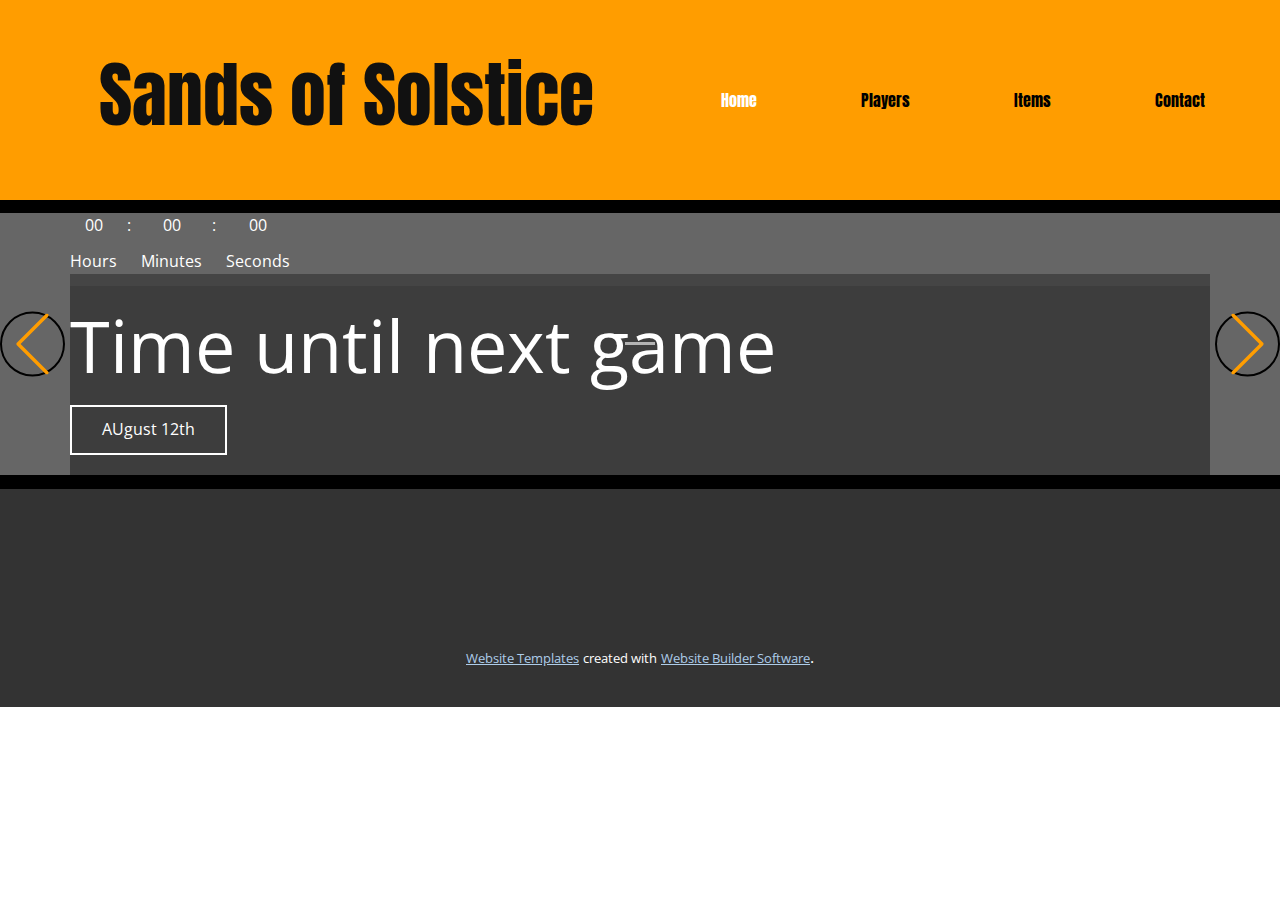
<file: index.html>
<!DOCTYPE html>
<html style="font-size: 16px;" lang="en"><head>
    <meta name="viewport" content="width=device-width, initial-scale=1.0">
    <meta charset="utf-8">
    <meta name="keywords" content="Sands of Solstice">
    <meta name="description" content="">
    <title>Home</title>
    <link rel="stylesheet" href="nicepage.css" media="screen">
<link rel="stylesheet" href="Home.css" media="screen">
    <script class="u-script" type="text/javascript" src="jquery.js" "="" defer=""></script>
    <script class="u-script" type="text/javascript" src="nicepage.js" "="" defer=""></script>
    <meta name="generator" content="Nicepage 4.15.8, nicepage.com">
    <link id="u-theme-google-font" rel="stylesheet" href="https://fonts.googleapis.com/css?family=Roboto:100,100i,300,300i,400,400i,500,500i,700,700i,900,900i|Open+Sans:300,300i,400,400i,500,500i,600,600i,700,700i,800,800i">
    <link id="u-page-google-font" rel="stylesheet" href="https://fonts.googleapis.com/css?family=Anton:400">
    
    
    
    
    <script type="application/ld+json">{
		"@context": "http://schema.org",
		"@type": "Organization",
		"name": ""
}</script>
    <meta name="theme-color" content="#478ac9">
    <meta property="og:title" content="Home">
    <meta property="og:type" content="website">
  </head>
  <body data-home-page="Home.html" data-home-page-title="Home" class="u-body u-xl-mode" data-lang="en"><header class="u-clearfix u-custom-color-1 u-header u-header" id="sec-84dc"><h1 class="u-align-center u-custom-font u-text u-text-1">
        <span style="font-size: 4.5rem;" class="u-text-body-color">Sands of Solstice</span>
        <br>
      </h1><nav class="u-menu u-menu-one-level u-offcanvas u-menu-1">
        <div class="menu-collapse u-custom-font" style="font-size: 1rem; letter-spacing: 0px; font-family: Anton;">
          <a class="u-button-style u-custom-left-right-menu-spacing u-custom-padding-bottom u-custom-text-active-color u-custom-text-color u-custom-text-hover-color u-custom-top-bottom-menu-spacing u-nav-link u-text-active-palette-1-base u-text-hover-palette-2-base" href="#">
            <svg class="u-svg-link" viewBox="0 0 24 24"><use xmlns:xlink="http://www.w3.org/1999/xlink" xlink:href="#menu-hamburger"></use></svg>
            <svg class="u-svg-content" version="1.1" id="menu-hamburger" viewBox="0 0 16 16" x="0px" y="0px" xmlns:xlink="http://www.w3.org/1999/xlink" xmlns="http://www.w3.org/2000/svg"><g><rect y="1" width="16" height="2"></rect><rect y="7" width="16" height="2"></rect><rect y="13" width="16" height="2"></rect>
</g></svg>
          </a>
        </div>
        <div class="u-custom-menu u-nav-container">
          <ul class="u-custom-font u-nav u-unstyled u-nav-1"><li class="u-nav-item"><a class="u-button-style u-nav-link u-text-active-white u-text-black u-text-hover-palette-2-base" href="Home.html" style="padding: 24px 52px;">Home</a>
</li><li class="u-nav-item"><a class="u-button-style u-nav-link u-text-active-white u-text-black u-text-hover-palette-2-base" style="padding: 24px 52px;">Players</a>
</li><li class="u-nav-item"><a class="u-button-style u-nav-link u-text-active-white u-text-black u-text-hover-palette-2-base" style="padding: 24px 52px;">Items</a>
</li><li class="u-nav-item"><a class="u-button-style u-nav-link u-text-active-white u-text-black u-text-hover-palette-2-base" href="Contact.html" style="padding: 24px 52px;">Contact</a>
</li></ul>
        </div>
        <div class="u-custom-menu u-nav-container-collapse">
          <div class="u-black u-container-style u-inner-container-layout u-opacity u-opacity-95 u-sidenav">
            <div class="u-inner-container-layout u-sidenav-overflow">
              <div class="u-menu-close"></div>
              <ul class="u-align-center u-nav u-popupmenu-items u-unstyled u-nav-2"><li class="u-nav-item"><a class="u-button-style u-nav-link" href="Home.html">Home</a>
</li><li class="u-nav-item"><a class="u-button-style u-nav-link">Players</a>
</li><li class="u-nav-item"><a class="u-button-style u-nav-link">Items</a>
</li><li class="u-nav-item"><a class="u-button-style u-nav-link" href="Contact.html">Contact</a>
</li></ul>
            </div>
          </div>
          <div class="u-black u-menu-overlay u-opacity u-opacity-70"></div>
        </div>
      </nav></header>
    <section class="u-black u-clearfix u-section-1" id="sec-c1f9">
      <div class="u-clearfix u-sheet u-sheet-1"></div>
    </section>
    <section class="u-carousel u-slide u-valign-middle u-block-9620-1" id="carousel_8ade" data-interval="5000" data-u-ride="carousel">
      <ol class="u-absolute-hcenter u-carousel-indicators u-block-9620-5">
        <li data-u-target="#carousel_8ade" class="u-active u-grey-30" data-u-slide-to="0"></li>
      </ol>
      <div class="u-carousel-inner" role="listbox">
        <div class="u-active u-align-center u-carousel-item u-clearfix u-grey-60 u-section-2-1">
          <div class="u-clearfix u-sheet u-sheet-1">
            <div class="u-countdown u-countdown-1" data-timer-id="657d" data-type="to-date" data-target-date="Sat, 13 Aug 2022 03:59:35 GMT" data-for="everyone" data-direction="down">
              <div class="u-countdown-wrapper u-spacing-20">
                <div class="u-countdown-item u-countdown-years u-hidden u-spacing-10">
                  <div class="u-countdown-counter u-custom-font u-text-font u-countdown-counter-1"><div class="u-countdown-number">0</div><div class="u-countdown-number u-hidden">0</div></div>
                  <div class="u-countdown-label u-custom-font u-text-font u-countdown-label-1">Years</div>
                </div>
                <div class="u-countdown-separator u-custom-font u-hidden u-text-font u-countdown-separator-1">:</div>
                <div class="u-countdown-days u-countdown-item u-spacing-10">
                  <div class="u-countdown-counter u-custom-font u-text-font u-countdown-counter-2"><div class="u-countdown-number">1</div><div class="u-countdown-number">5</div><div class="u-countdown-number u-hidden">0</div></div>
                  <div class="u-countdown-label u-custom-font u-text-font u-countdown-label-2">Days</div>
                </div>
                <div class="u-countdown-separator u-custom-font u-text-font u-countdown-separator-2">:</div>
                <div class="u-countdown-hours u-countdown-item u-spacing-10">
                  <div class="u-countdown-counter u-custom-font u-text-font u-countdown-counter-3"><div class="u-countdown-number">1</div><div class="u-countdown-number">2</div></div>
                  <div class="u-countdown-label u-custom-font u-text-font u-countdown-label-3">Hours</div>
                </div>
                <div class="u-countdown-separator u-custom-font u-text-font u-countdown-separator-3">:</div>
                <div class="u-countdown-item u-countdown-minutes u-spacing-10">
                  <div class="u-countdown-counter u-custom-font u-text-font u-countdown-counter-4"><div class="u-countdown-number">2</div><div class="u-countdown-number">5</div></div>
                  <div class="u-countdown-label u-custom-font u-text-font u-countdown-label-4">Minutes</div>
                </div>
                <div class="u-countdown-separator u-custom-font u-text-font u-countdown-separator-4">:</div>
                <div class="u-countdown-item u-countdown-seconds u-spacing-10">
                  <div class="u-countdown-counter u-custom-font u-text-font u-countdown-counter-5"><div class="u-countdown-number">4</div><div class="u-countdown-number">9</div></div>
                  <div class="u-countdown-label u-custom-font u-text-font u-countdown-label-5">Seconds</div>
                </div>
                <div class="u-countdown-separator u-custom-font u-hidden u-text-font u-countdown-separator-5">:</div>
                <div class="u-countdown-item u-countdown-numbers u-hidden u-spacing-10">
                  <div class="u-countdown-counter u-custom-font u-text-font u-countdown-counter-6"><div class="u-countdown-number">0</div><div class="u-countdown-number">0</div></div>
                  <div class="u-countdown-label u-custom-font u-text-font u-countdown-label-6">Items</div>
                </div>
              </div>
              <div class="u-countdown-message u-hidden">
                <p>Sorry, the time is up.</p>
              </div>
            </div>
            <div class="u-border-3 u-border-grey-dark-1 u-shape u-shape-right u-shape-1" data-animation-name="customAnimationIn" data-animation-duration="1000"></div>
            <div class="u-border-3 u-border-grey-dark-1 u-shape u-shape-left u-shape-2" data-animation-name="customAnimationIn" data-animation-duration="1000" data-animation-direction=""></div>
            <div class="u-align-center u-black u-container-style u-expanded-width u-group u-opacity u-opacity-40 u-group-1">
              <div class="u-container-layout u-container-layout-1">
                <h1 class="u-custom-font u-text u-text-default u-text-font u-title u-text-1">Time until next game</h1>
                <a href="" class="u-active-none u-border-2 u-border-white u-btn u-btn-rectangle u-button-style u-hover-none u-none u-text-body-alt-color u-btn-1">AUgust 12th</a>
              </div>
            </div>
          </div>
        </div>
      </div>
      <a class="u-absolute-vcenter u-border-2 u-border-black u-carousel-control u-carousel-control-prev u-icon-circle u-text-custom-color-1 u-block-9620-3" href="#carousel_8ade" role="button" data-u-slide="prev">
        <span aria-hidden="true">
          <svg class="u-svg-link" viewBox="0 0 477.175 477.175"><path d="M145.188,238.575l215.5-215.5c5.3-5.3,5.3-13.8,0-19.1s-13.8-5.3-19.1,0l-225.1,225.1c-5.3,5.3-5.3,13.8,0,19.1l225.1,225
                    c2.6,2.6,6.1,4,9.5,4s6.9-1.3,9.5-4c5.3-5.3,5.3-13.8,0-19.1L145.188,238.575z"></path></svg>
        </span>
        <span class="sr-only">Previous</span>
      </a>
      <a class="u-absolute-vcenter u-border-2 u-border-black u-carousel-control u-carousel-control-next u-icon-circle u-text-custom-color-1 u-block-9620-4" href="#carousel_8ade" role="button" data-u-slide="next">
        <span aria-hidden="true">
          <svg class="u-svg-link" viewBox="0 0 477.175 477.175"><path d="M360.731,229.075l-225.1-225.1c-5.3-5.3-13.8-5.3-19.1,0s-5.3,13.8,0,19.1l215.5,215.5l-215.5,215.5
                    c-5.3,5.3-5.3,13.8,0,19.1c2.6,2.6,6.1,4,9.5,4c3.4,0,6.9-1.3,9.5-4l225.1-225.1C365.931,242.875,365.931,234.275,360.731,229.075z"></path></svg>
        </span>
        <span class="sr-only">Next</span>
      </a>
    </section>
    <section class="u-black u-clearfix u-section-3" id="sec-bf1d">
      <div class="u-clearfix u-sheet u-sheet-1"></div>
    </section>
    
    
    <footer class="u-align-center u-clearfix u-footer u-grey-80 u-footer" id="sec-39b5"><div class="u-align-left u-clearfix u-sheet u-sheet-1"></div></footer>
    <section class="u-backlink u-clearfix u-grey-80">
      <a class="u-link" href="https://nicepage.com/website-templates" target="_blank">
        <span>Website Templates</span>
      </a>
      <p class="u-text">
        <span>created with</span>
      </p>
      <a class="u-link" href="" target="_blank">
        <span>Website Builder Software</span>
      </a>. 
    </section>
  
</body></html>
</file>
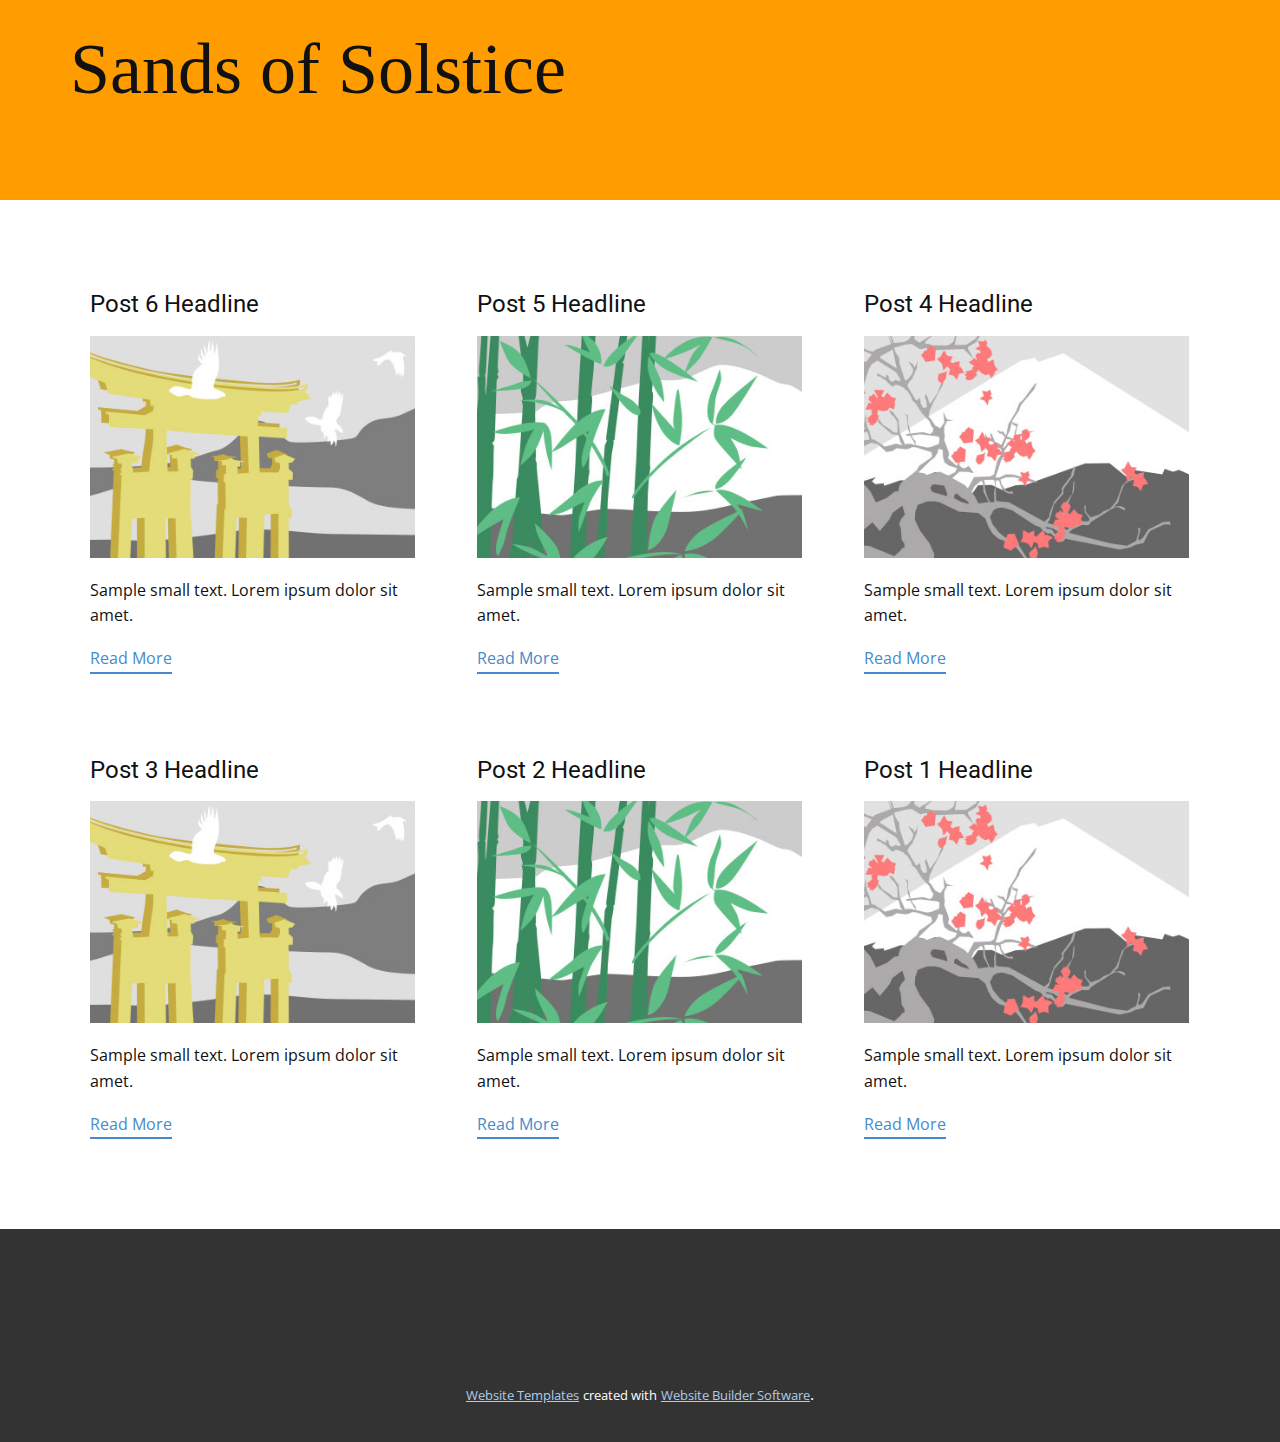
<file: blog/blog.html>
<html style="font-size: 16px;" lang="en"><head>
    <meta name="viewport" content="width=device-width, initial-scale=1.0">
    <meta charset="utf-8">
    <meta name="keywords" content="Sands of Solstice">
    <meta name="description" content="">
    <title>Blog Template</title>
    <link rel="stylesheet" href="../nicepage.css" media="screen">
<link rel="stylesheet" href="../Blog-Template.css" media="screen">
    <script class="u-script" type="text/javascript" src="../jquery.js" "="" defer=""></script>
    <script class="u-script" type="text/javascript" src="../nicepage.js" "="" defer=""></script>
    <meta name="generator" content="Nicepage 4.15.8, nicepage.com">
    <link id="u-theme-google-font" rel="stylesheet" href="https://fonts.googleapis.com/css?family=Roboto:100,100i,300,300i,400,400i,500,500i,700,700i,900,900i|Open+Sans:300,300i,400,400i,500,500i,600,600i,700,700i,800,800i">
    <link id="u-page-google-font" rel="stylesheet" href="https://fonts.googleapis.com/css?family=Alatsi:400">
    
    
    <script type="application/ld+json">{
		"@context": "http://schema.org",
		"@type": "Organization",
		"name": ""
}</script>
    <meta name="theme-color" content="#478ac9">
  </head>
  <body class="u-body u-xl-mode" data-lang="en"><header class="u-clearfix u-custom-color-1 u-header u-header" id="sec-84dc"><div class="u-clearfix u-sheet u-sheet-1">
        <nav class="u-menu u-menu-one-level u-offcanvas u-menu-1">
          <div class="menu-collapse" style="font-size: 1rem; letter-spacing: 0px;">
            <a class="u-button-style u-custom-left-right-menu-spacing u-custom-padding-bottom u-custom-top-bottom-menu-spacing u-nav-link u-text-active-palette-1-base u-text-hover-palette-2-base" href="#">
              <svg class="u-svg-link" viewBox="0 0 24 24"><use xmlns:xlink="http://www.w3.org/1999/xlink" xlink:href="#menu-hamburger"></use></svg>
              <svg class="u-svg-content" version="1.1" id="menu-hamburger" viewBox="0 0 16 16" x="0px" y="0px" xmlns:xlink="http://www.w3.org/1999/xlink" xmlns="http://www.w3.org/2000/svg"><g><rect y="1" width="16" height="2"></rect><rect y="7" width="16" height="2"></rect><rect y="13" width="16" height="2"></rect>
</g></svg>
            </a>
          </div>
          <div class="u-custom-menu u-nav-container">
            <ul class="u-nav u-unstyled u-nav-1"><li class="u-nav-item"><a class="u-button-style u-nav-link u-text-active-palette-1-base u-text-hover-palette-2-base" href="../Home.html" style="padding: 10px 20px;">Home</a>
</li><li class="u-nav-item"><a class="u-button-style u-nav-link u-text-active-palette-1-base u-text-hover-palette-2-base" href="../Contact.html" style="padding: 10px 20px;">Contact</a>
</li></ul>
          </div>
          <div class="u-custom-menu u-nav-container-collapse">
            <div class="u-black u-container-style u-inner-container-layout u-opacity u-opacity-95 u-sidenav">
              <div class="u-inner-container-layout u-sidenav-overflow">
                <div class="u-menu-close"></div>
                <ul class="u-align-center u-nav u-popupmenu-items u-unstyled u-nav-2"><li class="u-nav-item"><a class="u-button-style u-nav-link" href="../Home.html">Home</a>
</li><li class="u-nav-item"><a class="u-button-style u-nav-link" href="../Contact.html">Contact</a>
</li></ul>
              </div>
            </div>
            <div class="u-black u-menu-overlay u-opacity u-opacity-70"></div>
          </div>
        </nav>
        <h1 class="u-custom-font u-text u-text-1">
          <span style="font-size: 4.5rem;" class="u-text-body-color">Sands of Solstice</span>
          <br>
        </h1>
      </div></header>
    <section class="u-clearfix u-section-1" id="sec-6901">
      <div class="u-clearfix u-sheet u-valign-middle u-sheet-1"><!--blog--><!--blog_options_json--><!--{"type":"Recent","source":"","tags":"","count":""}--><!--/blog_options_json-->
        <div class="u-blog u-expanded-width u-repeater u-repeater-1"><!--blog_post-->
          <div class="u-blog-post u-container-style u-repeater-item u-white u-repeater-item-1">
            <div class="u-container-layout u-similar-container u-valign-top u-container-layout-1"><!--blog_post_header-->
              <h4 class="u-blog-control u-text u-text-1">
                <a class="u-post-header-link" href="../blog/post-5.html">Post 6 Headline</a>
              </h4><!--/blog_post_header--><!--blog_post_image-->
              <a class="u-post-header-link" href="../blog/post-5.html"><img alt="" class="u-blog-control u-expanded-width u-image u-image-default u-image-1" src="[data-uri]"></a><!--/blog_post_image--><!--blog_post_content-->
              <div class="u-blog-control u-post-content u-text u-text-2 fr-view">Sample small text. Lorem ipsum dolor sit amet.</div><!--/blog_post_content--><!--blog_post_readmore-->
              <a href="../blog/post-5.html" class="u-blog-control u-border-2 u-border-palette-1-base u-btn u-btn-rectangle u-button-style u-none u-btn-1"><!--blog_post_readmore_content--><!--options_json--><!--{"content":"","defaultValue":"Read More"}--><!--/options_json-->Read More<!--/blog_post_readmore_content--></a><!--/blog_post_readmore-->
            </div>
          </div><div class="u-blog-post u-container-style u-repeater-item u-video-cover u-white">
            <div class="u-container-layout u-similar-container u-valign-top u-container-layout-2"><!--blog_post_header-->
              <h4 class="u-blog-control u-text u-text-3">
                <a class="u-post-header-link" href="../blog/post-4.html">Post 5 Headline</a>
              </h4><!--/blog_post_header--><!--blog_post_image-->
              <a class="u-post-header-link" href="../blog/post-4.html"><img alt="" class="u-blog-control u-expanded-width u-image u-image-default u-image-2" src="[data-uri]"></a><!--/blog_post_image--><!--blog_post_content-->
              <div class="u-blog-control u-post-content u-text u-text-4 fr-view">Sample small text. Lorem ipsum dolor sit amet.</div><!--/blog_post_content--><!--blog_post_readmore-->
              <a href="../blog/post-4.html" class="u-blog-control u-border-2 u-border-palette-1-base u-btn u-btn-rectangle u-button-style u-none u-btn-2"><!--blog_post_readmore_content--><!--options_json--><!--{"content":"","defaultValue":"Read More"}--><!--/options_json-->Read More<!--/blog_post_readmore_content--></a><!--/blog_post_readmore-->
            </div>
          </div><div class="u-blog-post u-container-style u-repeater-item u-video-cover u-white">
            <div class="u-container-layout u-similar-container u-valign-top u-container-layout-3"><!--blog_post_header-->
              <h4 class="u-blog-control u-text u-text-5">
                <a class="u-post-header-link" href="../blog/post-3.html">Post 4 Headline</a>
              </h4><!--/blog_post_header--><!--blog_post_image-->
              <a class="u-post-header-link" href="../blog/post-3.html"><img alt="" class="u-blog-control u-expanded-width u-image u-image-default u-image-3" src="[data-uri]"></a><!--/blog_post_image--><!--blog_post_content-->
              <div class="u-blog-control u-post-content u-text u-text-6 fr-view">Sample small text. Lorem ipsum dolor sit amet.</div><!--/blog_post_content--><!--blog_post_readmore-->
              <a href="../blog/post-3.html" class="u-blog-control u-border-2 u-border-palette-1-base u-btn u-btn-rectangle u-button-style u-none u-btn-3"><!--blog_post_readmore_content--><!--options_json--><!--{"content":"","defaultValue":"Read More"}--><!--/options_json-->Read More<!--/blog_post_readmore_content--></a><!--/blog_post_readmore-->
            </div>
          </div><div class="u-blog-post u-container-style u-repeater-item u-white u-repeater-item-1">
            <div class="u-container-layout u-similar-container u-valign-top u-container-layout-1"><!--blog_post_header-->
              <h4 class="u-blog-control u-text u-text-1">
                <a class="u-post-header-link" href="../blog/post-2.html">Post 3 Headline</a>
              </h4><!--/blog_post_header--><!--blog_post_image-->
              <a class="u-post-header-link" href="../blog/post-2.html"><img alt="" class="u-blog-control u-expanded-width u-image u-image-default u-image-1" src="[data-uri]"></a><!--/blog_post_image--><!--blog_post_content-->
              <div class="u-blog-control u-post-content u-text u-text-2 fr-view">Sample small text. Lorem ipsum dolor sit amet.</div><!--/blog_post_content--><!--blog_post_readmore-->
              <a href="../blog/post-2.html" class="u-blog-control u-border-2 u-border-palette-1-base u-btn u-btn-rectangle u-button-style u-none u-btn-1"><!--blog_post_readmore_content--><!--options_json--><!--{"content":"","defaultValue":"Read More"}--><!--/options_json-->Read More<!--/blog_post_readmore_content--></a><!--/blog_post_readmore-->
            </div>
          </div><div class="u-blog-post u-container-style u-repeater-item u-video-cover u-white">
            <div class="u-container-layout u-similar-container u-valign-top u-container-layout-2"><!--blog_post_header-->
              <h4 class="u-blog-control u-text u-text-3">
                <a class="u-post-header-link" href="../blog/post-1.html">Post 2 Headline</a>
              </h4><!--/blog_post_header--><!--blog_post_image-->
              <a class="u-post-header-link" href="../blog/post-1.html"><img alt="" class="u-blog-control u-expanded-width u-image u-image-default u-image-2" src="[data-uri]"></a><!--/blog_post_image--><!--blog_post_content-->
              <div class="u-blog-control u-post-content u-text u-text-4 fr-view">Sample small text. Lorem ipsum dolor sit amet.</div><!--/blog_post_content--><!--blog_post_readmore-->
              <a href="../blog/post-1.html" class="u-blog-control u-border-2 u-border-palette-1-base u-btn u-btn-rectangle u-button-style u-none u-btn-2"><!--blog_post_readmore_content--><!--options_json--><!--{"content":"","defaultValue":"Read More"}--><!--/options_json-->Read More<!--/blog_post_readmore_content--></a><!--/blog_post_readmore-->
            </div>
          </div><div class="u-blog-post u-container-style u-repeater-item u-video-cover u-white">
            <div class="u-container-layout u-similar-container u-valign-top u-container-layout-3"><!--blog_post_header-->
              <h4 class="u-blog-control u-text u-text-5">
                <a class="u-post-header-link" href="../blog/post.html">Post 1 Headline</a>
              </h4><!--/blog_post_header--><!--blog_post_image-->
              <a class="u-post-header-link" href="../blog/post.html"><img alt="" class="u-blog-control u-expanded-width u-image u-image-default u-image-3" src="[data-uri]"></a><!--/blog_post_image--><!--blog_post_content-->
              <div class="u-blog-control u-post-content u-text u-text-6 fr-view">Sample small text. Lorem ipsum dolor sit amet.</div><!--/blog_post_content--><!--blog_post_readmore-->
              <a href="../blog/post.html" class="u-blog-control u-border-2 u-border-palette-1-base u-btn u-btn-rectangle u-button-style u-none u-btn-3"><!--blog_post_readmore_content--><!--options_json--><!--{"content":"","defaultValue":"Read More"}--><!--/options_json-->Read More<!--/blog_post_readmore_content--></a><!--/blog_post_readmore-->
            </div>
          </div><!--/blog_post--><!--blog_post-->
          <!--/blog_post--><!--blog_post-->
          <!--/blog_post-->
        </div><!--/blog-->
      </div>
    </section>
    
    
    <footer class="u-align-center u-clearfix u-footer u-grey-80 u-footer" id="sec-39b5"><div class="u-align-left u-clearfix u-sheet u-sheet-1"></div></footer>
    <section class="u-backlink u-clearfix u-grey-80">
      <a class="u-link" href="https://nicepage.com/website-templates" target="_blank">
        <span>Website Templates</span>
      </a>
      <p class="u-text">
        <span>created with</span>
      </p>
      <a class="u-link" href="" target="_blank">
        <span>Website Builder Software</span>
      </a>. 
    </section>
  
</body></html>
</file>
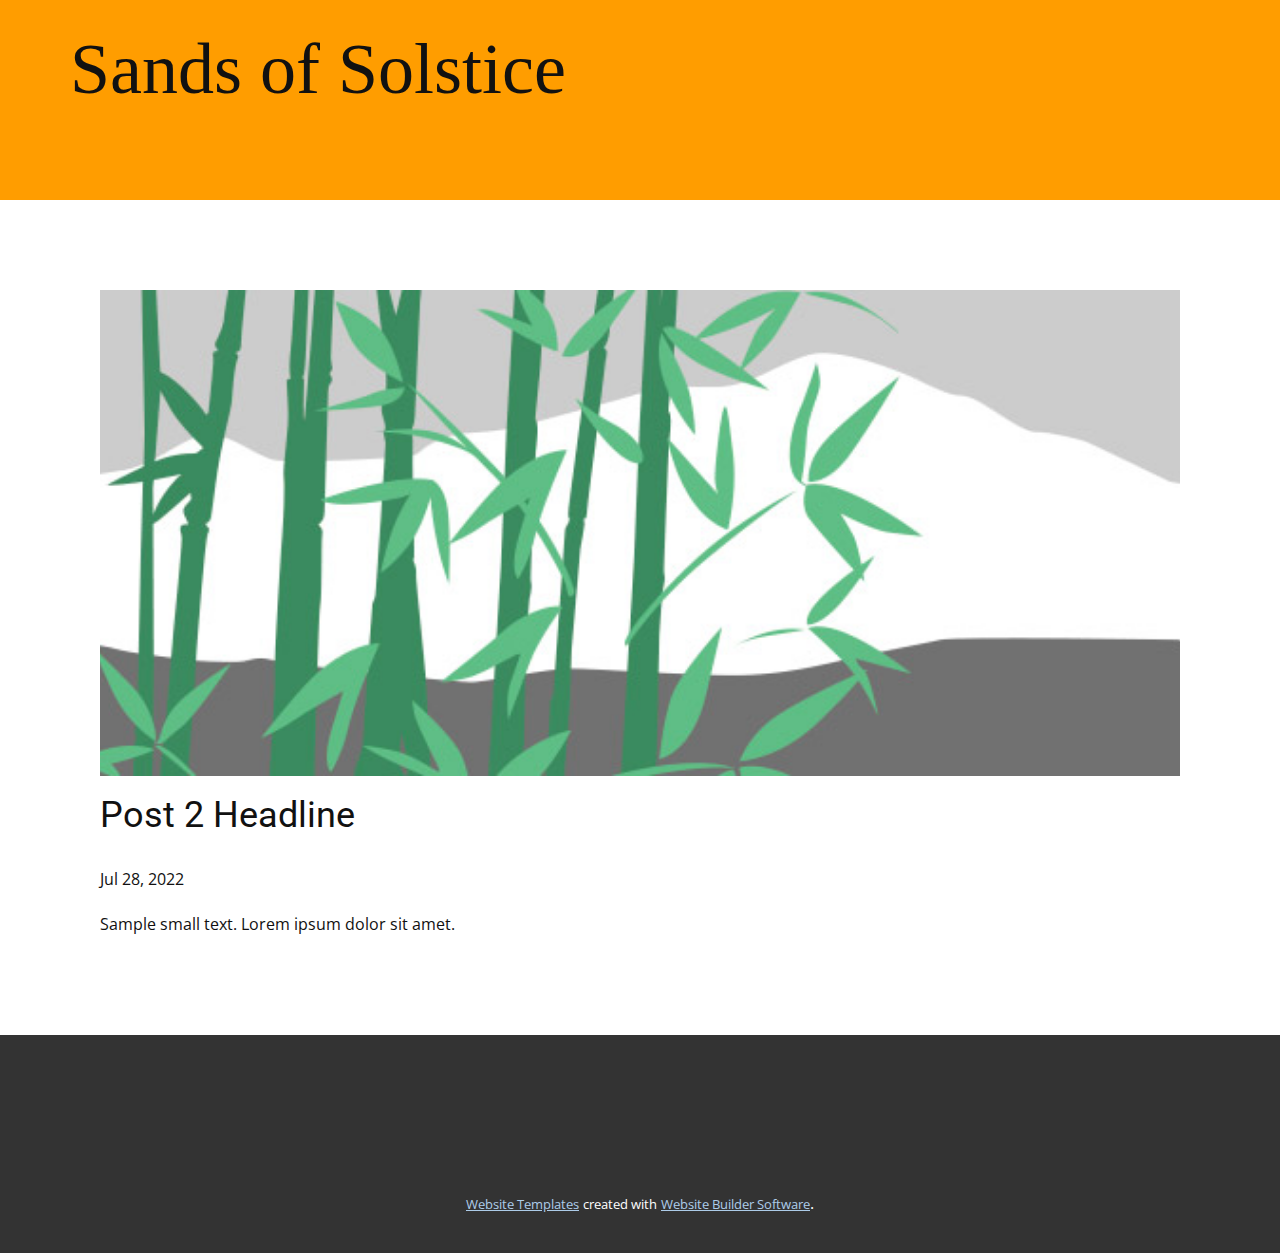
<file: blog/post-1.html>
<!doctype html>
<html style="font-size: 16px;" lang="en"><head>
    <meta name="viewport" content="width=device-width, initial-scale=1.0">
    <meta charset="utf-8">
    <meta name="keywords" content="Post 1 Headline">
    <meta name="description" content="">
    <title>Post 2 Headline</title>
    <link rel="stylesheet" href="../nicepage.css" media="screen">
<link rel="stylesheet" href="../Post-Template.css" media="screen">
    <script class="u-script" type="text/javascript" src="../jquery.js" "="" defer=""></script>
    <script class="u-script" type="text/javascript" src="../nicepage.js" "="" defer=""></script>
    <meta name="generator" content="Nicepage 4.15.8, nicepage.com">
    <link id="u-theme-google-font" rel="stylesheet" href="https://fonts.googleapis.com/css?family=Roboto:100,100i,300,300i,400,400i,500,500i,700,700i,900,900i|Open+Sans:300,300i,400,400i,500,500i,600,600i,700,700i,800,800i">
    <link id="u-page-google-font" rel="stylesheet" href="https://fonts.googleapis.com/css?family=Alatsi:400">
    
    
    <script type="application/ld+json">{
		"@context": "http://schema.org",
		"@type": "Organization",
		"name": ""
}</script>
    <meta name="theme-color" content="#478ac9">
  </head>
  <body class="u-body u-xl-mode" data-lang="en"><header class="u-clearfix u-custom-color-1 u-header u-header" id="sec-84dc"><div class="u-clearfix u-sheet u-sheet-1">
        <nav class="u-menu u-menu-one-level u-offcanvas u-menu-1">
          <div class="menu-collapse" style="font-size: 1rem; letter-spacing: 0px;">
            <a class="u-button-style u-custom-left-right-menu-spacing u-custom-padding-bottom u-custom-top-bottom-menu-spacing u-nav-link u-text-active-palette-1-base u-text-hover-palette-2-base" href="#">
              <svg class="u-svg-link" viewBox="0 0 24 24"><use xmlns:xlink="http://www.w3.org/1999/xlink" xlink:href="#menu-hamburger"></use></svg>
              <svg class="u-svg-content" version="1.1" id="menu-hamburger" viewBox="0 0 16 16" x="0px" y="0px" xmlns:xlink="http://www.w3.org/1999/xlink" xmlns="http://www.w3.org/2000/svg"><g><rect y="1" width="16" height="2"></rect><rect y="7" width="16" height="2"></rect><rect y="13" width="16" height="2"></rect>
</g></svg>
            </a>
          </div>
          <div class="u-custom-menu u-nav-container">
            <ul class="u-nav u-unstyled u-nav-1"><li class="u-nav-item"><a class="u-button-style u-nav-link u-text-active-palette-1-base u-text-hover-palette-2-base" href="../Home.html" style="padding: 10px 20px;">Home</a>
</li><li class="u-nav-item"><a class="u-button-style u-nav-link u-text-active-palette-1-base u-text-hover-palette-2-base" href="../Contact.html" style="padding: 10px 20px;">Contact</a>
</li></ul>
          </div>
          <div class="u-custom-menu u-nav-container-collapse">
            <div class="u-black u-container-style u-inner-container-layout u-opacity u-opacity-95 u-sidenav">
              <div class="u-inner-container-layout u-sidenav-overflow">
                <div class="u-menu-close"></div>
                <ul class="u-align-center u-nav u-popupmenu-items u-unstyled u-nav-2"><li class="u-nav-item"><a class="u-button-style u-nav-link" href="../Home.html">Home</a>
</li><li class="u-nav-item"><a class="u-button-style u-nav-link" href="../Contact.html">Contact</a>
</li></ul>
              </div>
            </div>
            <div class="u-black u-menu-overlay u-opacity u-opacity-70"></div>
          </div>
        </nav>
        <h1 class="u-custom-font u-text u-text-1">
          <span style="font-size: 4.5rem;" class="u-text-body-color">Sands of Solstice</span>
          <br>
        </h1>
      </div></header>
    <section class="u-align-center u-clearfix u-section-1" id="sec-989d">
      <div class="u-clearfix u-sheet u-valign-middle-md u-valign-middle-sm u-valign-middle-xs u-sheet-1"><!--post_details--><!--post_details_options_json--><!--{"source":""}--><!--/post_details_options_json--><!--blog_post-->
        <div class="u-container-style u-expanded-width u-post-details u-post-details-1">
          <div class="u-container-layout u-valign-middle u-container-layout-1"><!--blog_post_image-->
            <img alt="" class="u-blog-control u-expanded-width u-image u-image-default u-image-1" src="[data-uri]"><!--/blog_post_image--><!--blog_post_header-->
            <h2 class="u-blog-control u-text u-text-1">Post 2 Headline</h2><!--/blog_post_header--><!--blog_post_metadata-->
            <div class="u-blog-control u-metadata u-metadata-1"><!--blog_post_metadata_date-->
              <span class="u-meta-date u-meta-icon">Jul 28, 2022</span><!--/blog_post_metadata_date--><!--blog_post_metadata_category-->
              <!--/blog_post_metadata_category--><!--blog_post_metadata_comments-->
              <!--/blog_post_metadata_comments-->
            </div><!--/blog_post_metadata--><!--blog_post_content-->
            <div class="u-align-justify u-blog-control u-post-content u-text u-text-2 fr-view">
  Sample small text. Lorem ipsum dolor sit amet.
  </div><!--/blog_post_content-->
          </div>
        </div><!--/blog_post--><!--/post_details-->
      </div>
    </section>
    
    
    <footer class="u-align-center u-clearfix u-footer u-grey-80 u-footer" id="sec-39b5"><div class="u-align-left u-clearfix u-sheet u-sheet-1"></div></footer>
    <section class="u-backlink u-clearfix u-grey-80">
      <a class="u-link" href="https://nicepage.com/website-templates" target="_blank">
        <span>Website Templates</span>
      </a>
      <p class="u-text">
        <span>created with</span>
      </p>
      <a class="u-link" href="" target="_blank">
        <span>Website Builder Software</span>
      </a>. 
    </section>
  
</body></html>
</file>
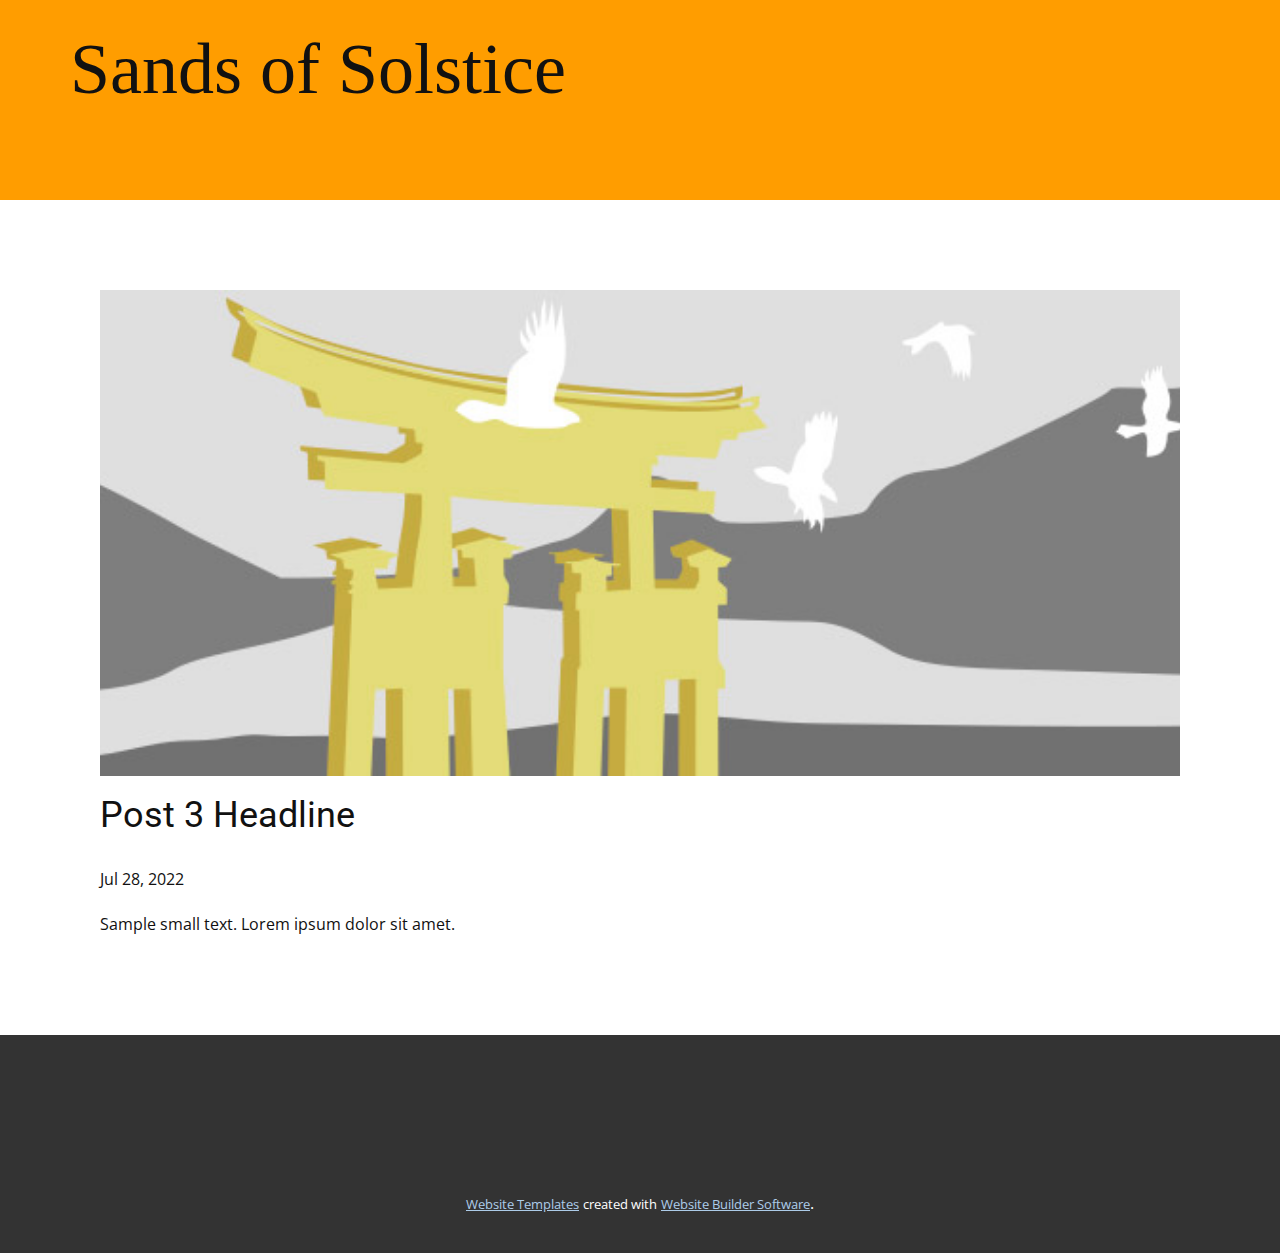
<file: blog/post-2.html>
<!doctype html>
<html style="font-size: 16px;" lang="en"><head>
    <meta name="viewport" content="width=device-width, initial-scale=1.0">
    <meta charset="utf-8">
    <meta name="keywords" content="Post 1 Headline">
    <meta name="description" content="">
    <title>Post 3 Headline</title>
    <link rel="stylesheet" href="../nicepage.css" media="screen">
<link rel="stylesheet" href="../Post-Template.css" media="screen">
    <script class="u-script" type="text/javascript" src="../jquery.js" "="" defer=""></script>
    <script class="u-script" type="text/javascript" src="../nicepage.js" "="" defer=""></script>
    <meta name="generator" content="Nicepage 4.15.8, nicepage.com">
    <link id="u-theme-google-font" rel="stylesheet" href="https://fonts.googleapis.com/css?family=Roboto:100,100i,300,300i,400,400i,500,500i,700,700i,900,900i|Open+Sans:300,300i,400,400i,500,500i,600,600i,700,700i,800,800i">
    <link id="u-page-google-font" rel="stylesheet" href="https://fonts.googleapis.com/css?family=Alatsi:400">
    
    
    <script type="application/ld+json">{
		"@context": "http://schema.org",
		"@type": "Organization",
		"name": ""
}</script>
    <meta name="theme-color" content="#478ac9">
  </head>
  <body class="u-body u-xl-mode" data-lang="en"><header class="u-clearfix u-custom-color-1 u-header u-header" id="sec-84dc"><div class="u-clearfix u-sheet u-sheet-1">
        <nav class="u-menu u-menu-one-level u-offcanvas u-menu-1">
          <div class="menu-collapse" style="font-size: 1rem; letter-spacing: 0px;">
            <a class="u-button-style u-custom-left-right-menu-spacing u-custom-padding-bottom u-custom-top-bottom-menu-spacing u-nav-link u-text-active-palette-1-base u-text-hover-palette-2-base" href="#">
              <svg class="u-svg-link" viewBox="0 0 24 24"><use xmlns:xlink="http://www.w3.org/1999/xlink" xlink:href="#menu-hamburger"></use></svg>
              <svg class="u-svg-content" version="1.1" id="menu-hamburger" viewBox="0 0 16 16" x="0px" y="0px" xmlns:xlink="http://www.w3.org/1999/xlink" xmlns="http://www.w3.org/2000/svg"><g><rect y="1" width="16" height="2"></rect><rect y="7" width="16" height="2"></rect><rect y="13" width="16" height="2"></rect>
</g></svg>
            </a>
          </div>
          <div class="u-custom-menu u-nav-container">
            <ul class="u-nav u-unstyled u-nav-1"><li class="u-nav-item"><a class="u-button-style u-nav-link u-text-active-palette-1-base u-text-hover-palette-2-base" href="../Home.html" style="padding: 10px 20px;">Home</a>
</li><li class="u-nav-item"><a class="u-button-style u-nav-link u-text-active-palette-1-base u-text-hover-palette-2-base" href="../Contact.html" style="padding: 10px 20px;">Contact</a>
</li></ul>
          </div>
          <div class="u-custom-menu u-nav-container-collapse">
            <div class="u-black u-container-style u-inner-container-layout u-opacity u-opacity-95 u-sidenav">
              <div class="u-inner-container-layout u-sidenav-overflow">
                <div class="u-menu-close"></div>
                <ul class="u-align-center u-nav u-popupmenu-items u-unstyled u-nav-2"><li class="u-nav-item"><a class="u-button-style u-nav-link" href="../Home.html">Home</a>
</li><li class="u-nav-item"><a class="u-button-style u-nav-link" href="../Contact.html">Contact</a>
</li></ul>
              </div>
            </div>
            <div class="u-black u-menu-overlay u-opacity u-opacity-70"></div>
          </div>
        </nav>
        <h1 class="u-custom-font u-text u-text-1">
          <span style="font-size: 4.5rem;" class="u-text-body-color">Sands of Solstice</span>
          <br>
        </h1>
      </div></header>
    <section class="u-align-center u-clearfix u-section-1" id="sec-989d">
      <div class="u-clearfix u-sheet u-valign-middle-md u-valign-middle-sm u-valign-middle-xs u-sheet-1"><!--post_details--><!--post_details_options_json--><!--{"source":""}--><!--/post_details_options_json--><!--blog_post-->
        <div class="u-container-style u-expanded-width u-post-details u-post-details-1">
          <div class="u-container-layout u-valign-middle u-container-layout-1"><!--blog_post_image-->
            <img alt="" class="u-blog-control u-expanded-width u-image u-image-default u-image-1" src="[data-uri]"><!--/blog_post_image--><!--blog_post_header-->
            <h2 class="u-blog-control u-text u-text-1">Post 3 Headline</h2><!--/blog_post_header--><!--blog_post_metadata-->
            <div class="u-blog-control u-metadata u-metadata-1"><!--blog_post_metadata_date-->
              <span class="u-meta-date u-meta-icon">Jul 28, 2022</span><!--/blog_post_metadata_date--><!--blog_post_metadata_category-->
              <!--/blog_post_metadata_category--><!--blog_post_metadata_comments-->
              <!--/blog_post_metadata_comments-->
            </div><!--/blog_post_metadata--><!--blog_post_content-->
            <div class="u-align-justify u-blog-control u-post-content u-text u-text-2 fr-view">
  Sample small text. Lorem ipsum dolor sit amet.
  </div><!--/blog_post_content-->
          </div>
        </div><!--/blog_post--><!--/post_details-->
      </div>
    </section>
    
    
    <footer class="u-align-center u-clearfix u-footer u-grey-80 u-footer" id="sec-39b5"><div class="u-align-left u-clearfix u-sheet u-sheet-1"></div></footer>
    <section class="u-backlink u-clearfix u-grey-80">
      <a class="u-link" href="https://nicepage.com/website-templates" target="_blank">
        <span>Website Templates</span>
      </a>
      <p class="u-text">
        <span>created with</span>
      </p>
      <a class="u-link" href="" target="_blank">
        <span>Website Builder Software</span>
      </a>. 
    </section>
  
</body></html>
</file>
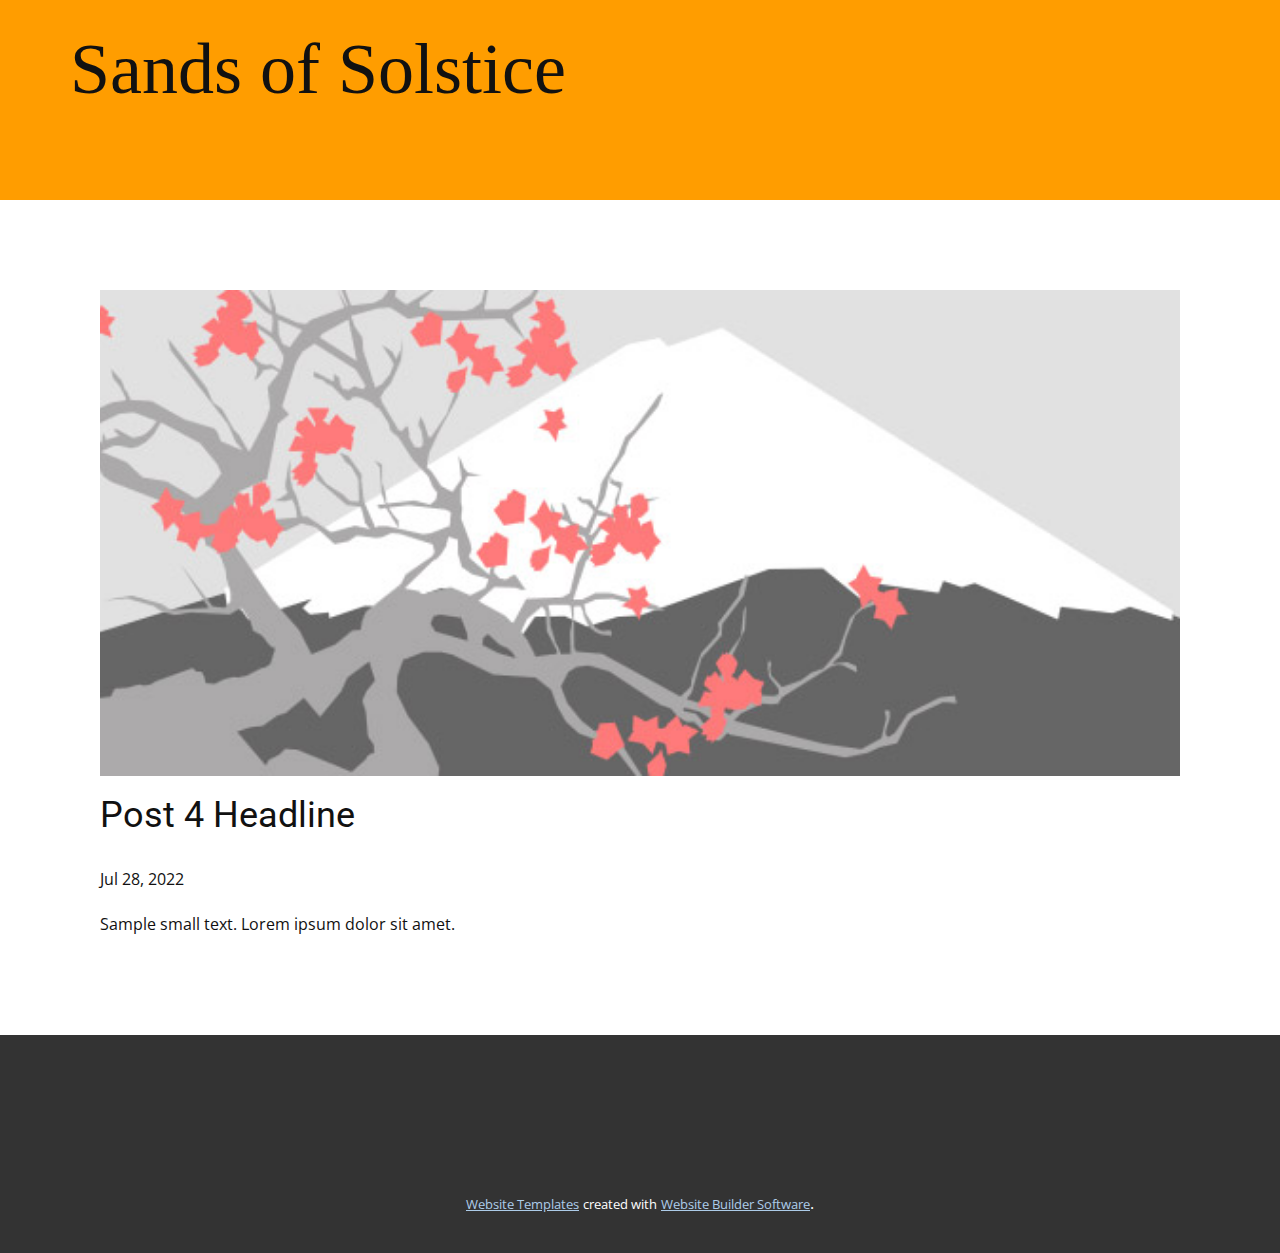
<file: blog/post-3.html>
<!doctype html>
<html style="font-size: 16px;" lang="en"><head>
    <meta name="viewport" content="width=device-width, initial-scale=1.0">
    <meta charset="utf-8">
    <meta name="keywords" content="Post 1 Headline">
    <meta name="description" content="">
    <title>Post 4 Headline</title>
    <link rel="stylesheet" href="../nicepage.css" media="screen">
<link rel="stylesheet" href="../Post-Template.css" media="screen">
    <script class="u-script" type="text/javascript" src="../jquery.js" "="" defer=""></script>
    <script class="u-script" type="text/javascript" src="../nicepage.js" "="" defer=""></script>
    <meta name="generator" content="Nicepage 4.15.8, nicepage.com">
    <link id="u-theme-google-font" rel="stylesheet" href="https://fonts.googleapis.com/css?family=Roboto:100,100i,300,300i,400,400i,500,500i,700,700i,900,900i|Open+Sans:300,300i,400,400i,500,500i,600,600i,700,700i,800,800i">
    <link id="u-page-google-font" rel="stylesheet" href="https://fonts.googleapis.com/css?family=Alatsi:400">
    
    
    <script type="application/ld+json">{
		"@context": "http://schema.org",
		"@type": "Organization",
		"name": ""
}</script>
    <meta name="theme-color" content="#478ac9">
  </head>
  <body class="u-body u-xl-mode" data-lang="en"><header class="u-clearfix u-custom-color-1 u-header u-header" id="sec-84dc"><div class="u-clearfix u-sheet u-sheet-1">
        <nav class="u-menu u-menu-one-level u-offcanvas u-menu-1">
          <div class="menu-collapse" style="font-size: 1rem; letter-spacing: 0px;">
            <a class="u-button-style u-custom-left-right-menu-spacing u-custom-padding-bottom u-custom-top-bottom-menu-spacing u-nav-link u-text-active-palette-1-base u-text-hover-palette-2-base" href="#">
              <svg class="u-svg-link" viewBox="0 0 24 24"><use xmlns:xlink="http://www.w3.org/1999/xlink" xlink:href="#menu-hamburger"></use></svg>
              <svg class="u-svg-content" version="1.1" id="menu-hamburger" viewBox="0 0 16 16" x="0px" y="0px" xmlns:xlink="http://www.w3.org/1999/xlink" xmlns="http://www.w3.org/2000/svg"><g><rect y="1" width="16" height="2"></rect><rect y="7" width="16" height="2"></rect><rect y="13" width="16" height="2"></rect>
</g></svg>
            </a>
          </div>
          <div class="u-custom-menu u-nav-container">
            <ul class="u-nav u-unstyled u-nav-1"><li class="u-nav-item"><a class="u-button-style u-nav-link u-text-active-palette-1-base u-text-hover-palette-2-base" href="../Home.html" style="padding: 10px 20px;">Home</a>
</li><li class="u-nav-item"><a class="u-button-style u-nav-link u-text-active-palette-1-base u-text-hover-palette-2-base" href="../Contact.html" style="padding: 10px 20px;">Contact</a>
</li></ul>
          </div>
          <div class="u-custom-menu u-nav-container-collapse">
            <div class="u-black u-container-style u-inner-container-layout u-opacity u-opacity-95 u-sidenav">
              <div class="u-inner-container-layout u-sidenav-overflow">
                <div class="u-menu-close"></div>
                <ul class="u-align-center u-nav u-popupmenu-items u-unstyled u-nav-2"><li class="u-nav-item"><a class="u-button-style u-nav-link" href="../Home.html">Home</a>
</li><li class="u-nav-item"><a class="u-button-style u-nav-link" href="../Contact.html">Contact</a>
</li></ul>
              </div>
            </div>
            <div class="u-black u-menu-overlay u-opacity u-opacity-70"></div>
          </div>
        </nav>
        <h1 class="u-custom-font u-text u-text-1">
          <span style="font-size: 4.5rem;" class="u-text-body-color">Sands of Solstice</span>
          <br>
        </h1>
      </div></header>
    <section class="u-align-center u-clearfix u-section-1" id="sec-989d">
      <div class="u-clearfix u-sheet u-valign-middle-md u-valign-middle-sm u-valign-middle-xs u-sheet-1"><!--post_details--><!--post_details_options_json--><!--{"source":""}--><!--/post_details_options_json--><!--blog_post-->
        <div class="u-container-style u-expanded-width u-post-details u-post-details-1">
          <div class="u-container-layout u-valign-middle u-container-layout-1"><!--blog_post_image-->
            <img alt="" class="u-blog-control u-expanded-width u-image u-image-default u-image-1" src="[data-uri]"><!--/blog_post_image--><!--blog_post_header-->
            <h2 class="u-blog-control u-text u-text-1">Post 4 Headline</h2><!--/blog_post_header--><!--blog_post_metadata-->
            <div class="u-blog-control u-metadata u-metadata-1"><!--blog_post_metadata_date-->
              <span class="u-meta-date u-meta-icon">Jul 28, 2022</span><!--/blog_post_metadata_date--><!--blog_post_metadata_category-->
              <!--/blog_post_metadata_category--><!--blog_post_metadata_comments-->
              <!--/blog_post_metadata_comments-->
            </div><!--/blog_post_metadata--><!--blog_post_content-->
            <div class="u-align-justify u-blog-control u-post-content u-text u-text-2 fr-view">
  Sample small text. Lorem ipsum dolor sit amet.
  </div><!--/blog_post_content-->
          </div>
        </div><!--/blog_post--><!--/post_details-->
      </div>
    </section>
    
    
    <footer class="u-align-center u-clearfix u-footer u-grey-80 u-footer" id="sec-39b5"><div class="u-align-left u-clearfix u-sheet u-sheet-1"></div></footer>
    <section class="u-backlink u-clearfix u-grey-80">
      <a class="u-link" href="https://nicepage.com/website-templates" target="_blank">
        <span>Website Templates</span>
      </a>
      <p class="u-text">
        <span>created with</span>
      </p>
      <a class="u-link" href="" target="_blank">
        <span>Website Builder Software</span>
      </a>. 
    </section>
  
</body></html>
</file>
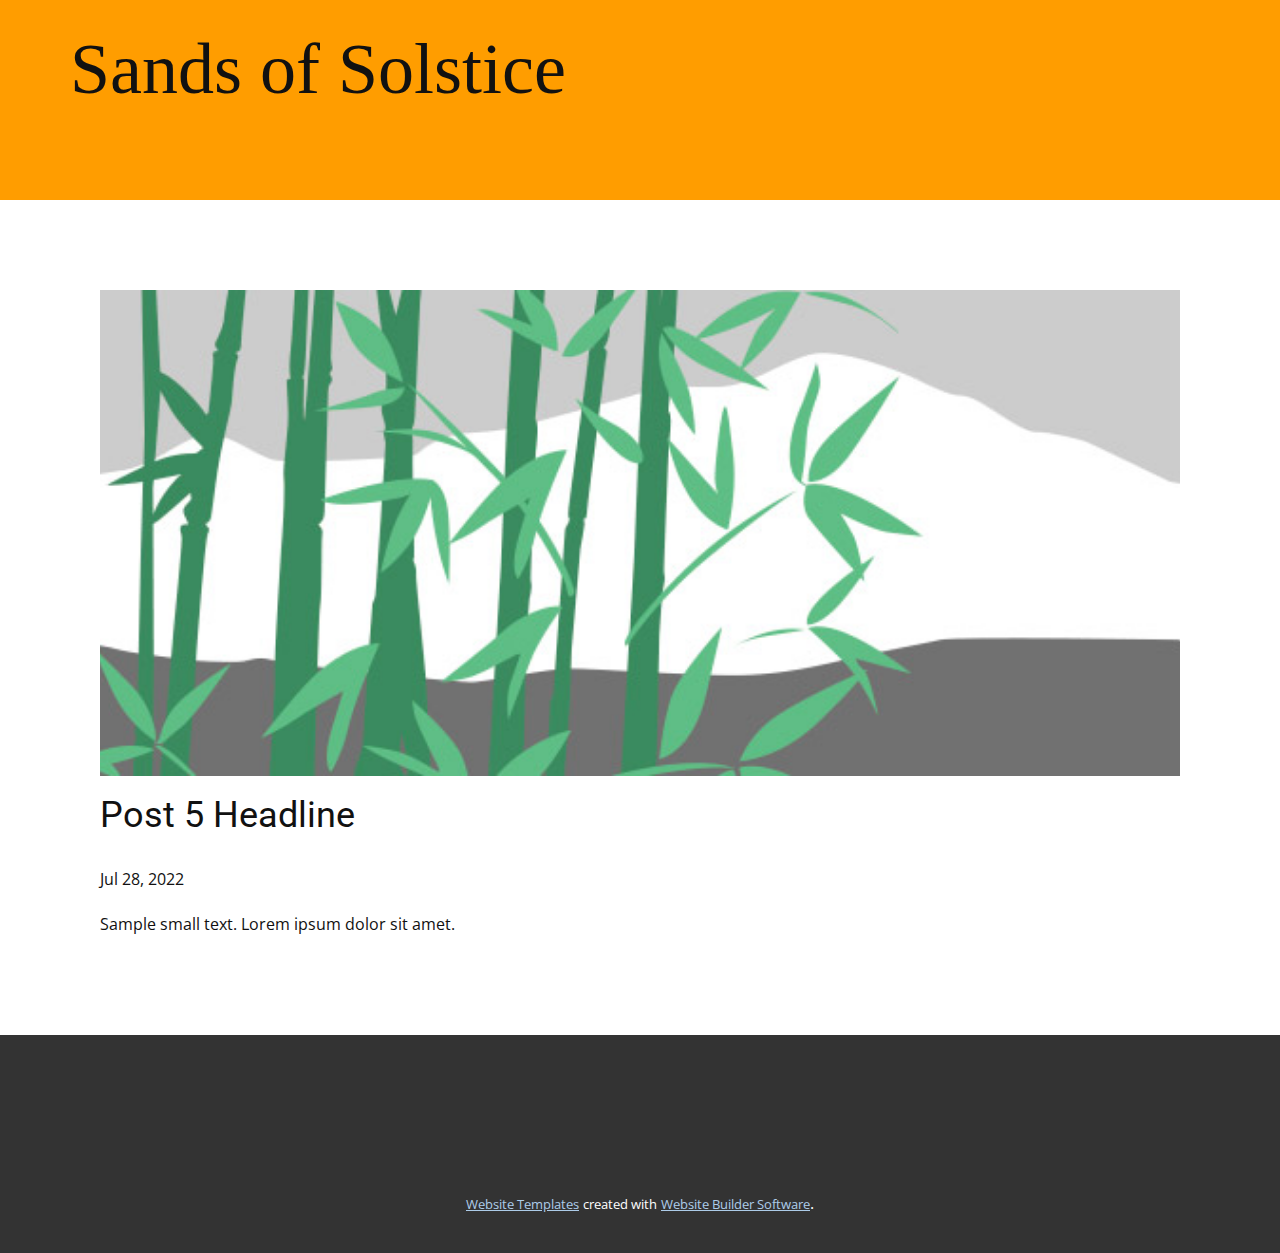
<file: blog/post-4.html>
<!doctype html>
<html style="font-size: 16px;" lang="en"><head>
    <meta name="viewport" content="width=device-width, initial-scale=1.0">
    <meta charset="utf-8">
    <meta name="keywords" content="Post 1 Headline">
    <meta name="description" content="">
    <title>Post 5 Headline</title>
    <link rel="stylesheet" href="../nicepage.css" media="screen">
<link rel="stylesheet" href="../Post-Template.css" media="screen">
    <script class="u-script" type="text/javascript" src="../jquery.js" "="" defer=""></script>
    <script class="u-script" type="text/javascript" src="../nicepage.js" "="" defer=""></script>
    <meta name="generator" content="Nicepage 4.15.8, nicepage.com">
    <link id="u-theme-google-font" rel="stylesheet" href="https://fonts.googleapis.com/css?family=Roboto:100,100i,300,300i,400,400i,500,500i,700,700i,900,900i|Open+Sans:300,300i,400,400i,500,500i,600,600i,700,700i,800,800i">
    <link id="u-page-google-font" rel="stylesheet" href="https://fonts.googleapis.com/css?family=Alatsi:400">
    
    
    <script type="application/ld+json">{
		"@context": "http://schema.org",
		"@type": "Organization",
		"name": ""
}</script>
    <meta name="theme-color" content="#478ac9">
  </head>
  <body class="u-body u-xl-mode" data-lang="en"><header class="u-clearfix u-custom-color-1 u-header u-header" id="sec-84dc"><div class="u-clearfix u-sheet u-sheet-1">
        <nav class="u-menu u-menu-one-level u-offcanvas u-menu-1">
          <div class="menu-collapse" style="font-size: 1rem; letter-spacing: 0px;">
            <a class="u-button-style u-custom-left-right-menu-spacing u-custom-padding-bottom u-custom-top-bottom-menu-spacing u-nav-link u-text-active-palette-1-base u-text-hover-palette-2-base" href="#">
              <svg class="u-svg-link" viewBox="0 0 24 24"><use xmlns:xlink="http://www.w3.org/1999/xlink" xlink:href="#menu-hamburger"></use></svg>
              <svg class="u-svg-content" version="1.1" id="menu-hamburger" viewBox="0 0 16 16" x="0px" y="0px" xmlns:xlink="http://www.w3.org/1999/xlink" xmlns="http://www.w3.org/2000/svg"><g><rect y="1" width="16" height="2"></rect><rect y="7" width="16" height="2"></rect><rect y="13" width="16" height="2"></rect>
</g></svg>
            </a>
          </div>
          <div class="u-custom-menu u-nav-container">
            <ul class="u-nav u-unstyled u-nav-1"><li class="u-nav-item"><a class="u-button-style u-nav-link u-text-active-palette-1-base u-text-hover-palette-2-base" href="../Home.html" style="padding: 10px 20px;">Home</a>
</li><li class="u-nav-item"><a class="u-button-style u-nav-link u-text-active-palette-1-base u-text-hover-palette-2-base" href="../Contact.html" style="padding: 10px 20px;">Contact</a>
</li></ul>
          </div>
          <div class="u-custom-menu u-nav-container-collapse">
            <div class="u-black u-container-style u-inner-container-layout u-opacity u-opacity-95 u-sidenav">
              <div class="u-inner-container-layout u-sidenav-overflow">
                <div class="u-menu-close"></div>
                <ul class="u-align-center u-nav u-popupmenu-items u-unstyled u-nav-2"><li class="u-nav-item"><a class="u-button-style u-nav-link" href="../Home.html">Home</a>
</li><li class="u-nav-item"><a class="u-button-style u-nav-link" href="../Contact.html">Contact</a>
</li></ul>
              </div>
            </div>
            <div class="u-black u-menu-overlay u-opacity u-opacity-70"></div>
          </div>
        </nav>
        <h1 class="u-custom-font u-text u-text-1">
          <span style="font-size: 4.5rem;" class="u-text-body-color">Sands of Solstice</span>
          <br>
        </h1>
      </div></header>
    <section class="u-align-center u-clearfix u-section-1" id="sec-989d">
      <div class="u-clearfix u-sheet u-valign-middle-md u-valign-middle-sm u-valign-middle-xs u-sheet-1"><!--post_details--><!--post_details_options_json--><!--{"source":""}--><!--/post_details_options_json--><!--blog_post-->
        <div class="u-container-style u-expanded-width u-post-details u-post-details-1">
          <div class="u-container-layout u-valign-middle u-container-layout-1"><!--blog_post_image-->
            <img alt="" class="u-blog-control u-expanded-width u-image u-image-default u-image-1" src="[data-uri]"><!--/blog_post_image--><!--blog_post_header-->
            <h2 class="u-blog-control u-text u-text-1">Post 5 Headline</h2><!--/blog_post_header--><!--blog_post_metadata-->
            <div class="u-blog-control u-metadata u-metadata-1"><!--blog_post_metadata_date-->
              <span class="u-meta-date u-meta-icon">Jul 28, 2022</span><!--/blog_post_metadata_date--><!--blog_post_metadata_category-->
              <!--/blog_post_metadata_category--><!--blog_post_metadata_comments-->
              <!--/blog_post_metadata_comments-->
            </div><!--/blog_post_metadata--><!--blog_post_content-->
            <div class="u-align-justify u-blog-control u-post-content u-text u-text-2 fr-view">
  Sample small text. Lorem ipsum dolor sit amet.
  </div><!--/blog_post_content-->
          </div>
        </div><!--/blog_post--><!--/post_details-->
      </div>
    </section>
    
    
    <footer class="u-align-center u-clearfix u-footer u-grey-80 u-footer" id="sec-39b5"><div class="u-align-left u-clearfix u-sheet u-sheet-1"></div></footer>
    <section class="u-backlink u-clearfix u-grey-80">
      <a class="u-link" href="https://nicepage.com/website-templates" target="_blank">
        <span>Website Templates</span>
      </a>
      <p class="u-text">
        <span>created with</span>
      </p>
      <a class="u-link" href="" target="_blank">
        <span>Website Builder Software</span>
      </a>. 
    </section>
  
</body></html>
</file>
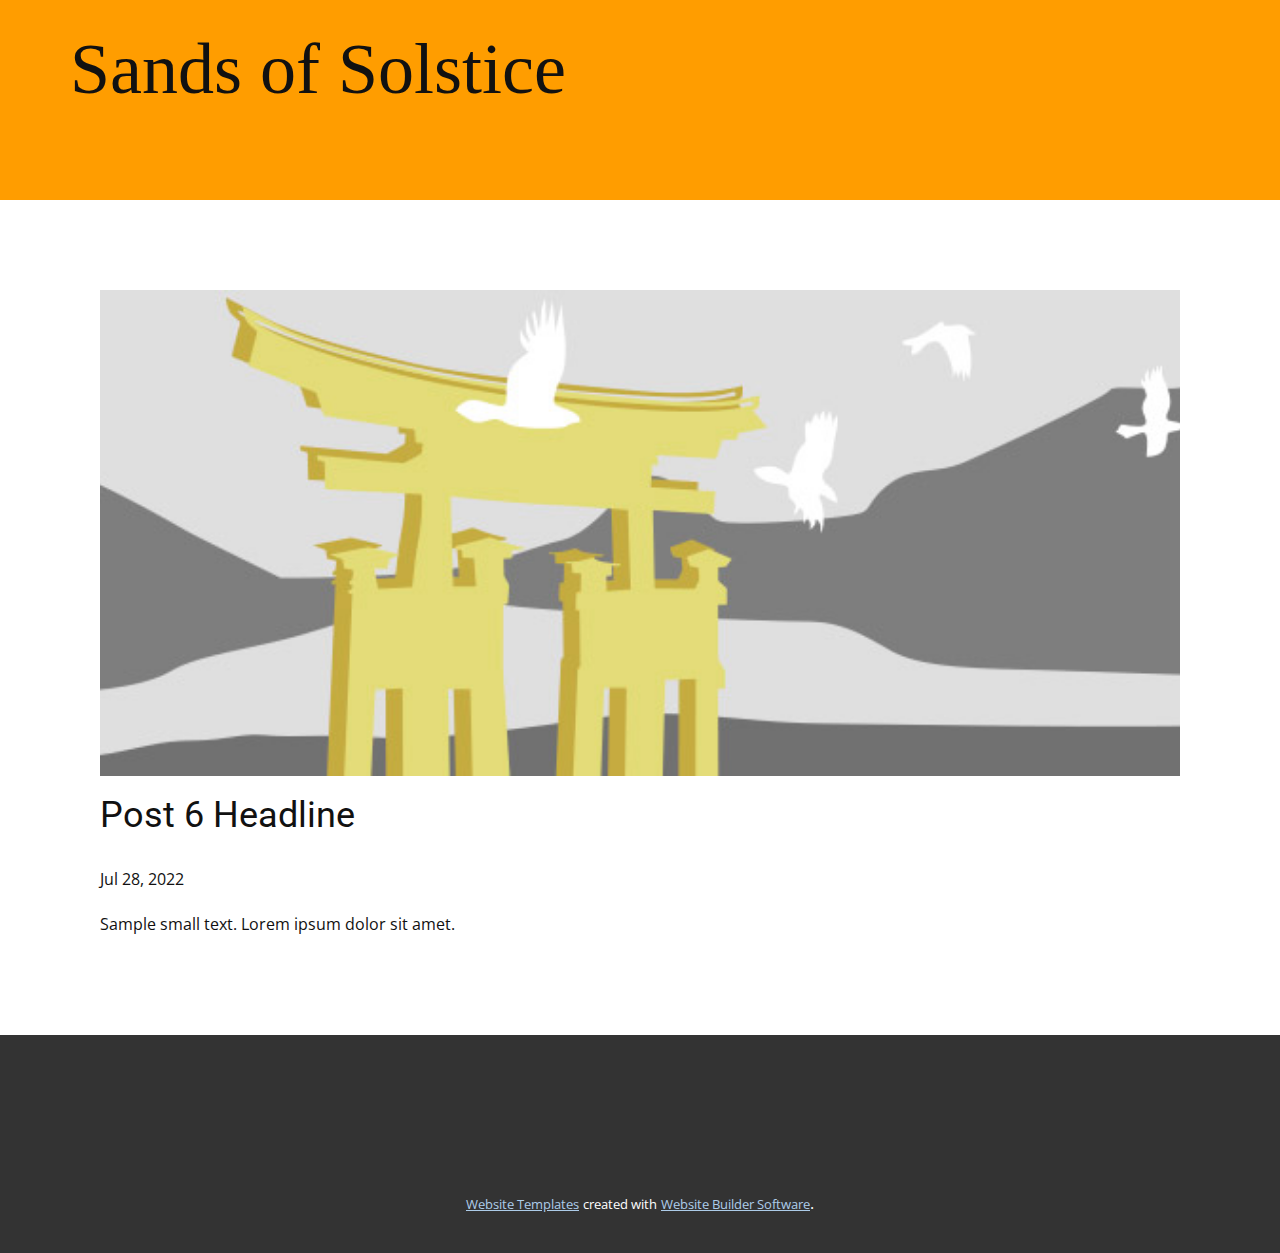
<file: blog/post-5.html>
<!doctype html>
<html style="font-size: 16px;" lang="en"><head>
    <meta name="viewport" content="width=device-width, initial-scale=1.0">
    <meta charset="utf-8">
    <meta name="keywords" content="Post 1 Headline">
    <meta name="description" content="">
    <title>Post 6 Headline</title>
    <link rel="stylesheet" href="../nicepage.css" media="screen">
<link rel="stylesheet" href="../Post-Template.css" media="screen">
    <script class="u-script" type="text/javascript" src="../jquery.js" "="" defer=""></script>
    <script class="u-script" type="text/javascript" src="../nicepage.js" "="" defer=""></script>
    <meta name="generator" content="Nicepage 4.15.8, nicepage.com">
    <link id="u-theme-google-font" rel="stylesheet" href="https://fonts.googleapis.com/css?family=Roboto:100,100i,300,300i,400,400i,500,500i,700,700i,900,900i|Open+Sans:300,300i,400,400i,500,500i,600,600i,700,700i,800,800i">
    <link id="u-page-google-font" rel="stylesheet" href="https://fonts.googleapis.com/css?family=Alatsi:400">
    
    
    <script type="application/ld+json">{
		"@context": "http://schema.org",
		"@type": "Organization",
		"name": ""
}</script>
    <meta name="theme-color" content="#478ac9">
  </head>
  <body class="u-body u-xl-mode" data-lang="en"><header class="u-clearfix u-custom-color-1 u-header u-header" id="sec-84dc"><div class="u-clearfix u-sheet u-sheet-1">
        <nav class="u-menu u-menu-one-level u-offcanvas u-menu-1">
          <div class="menu-collapse" style="font-size: 1rem; letter-spacing: 0px;">
            <a class="u-button-style u-custom-left-right-menu-spacing u-custom-padding-bottom u-custom-top-bottom-menu-spacing u-nav-link u-text-active-palette-1-base u-text-hover-palette-2-base" href="#">
              <svg class="u-svg-link" viewBox="0 0 24 24"><use xmlns:xlink="http://www.w3.org/1999/xlink" xlink:href="#menu-hamburger"></use></svg>
              <svg class="u-svg-content" version="1.1" id="menu-hamburger" viewBox="0 0 16 16" x="0px" y="0px" xmlns:xlink="http://www.w3.org/1999/xlink" xmlns="http://www.w3.org/2000/svg"><g><rect y="1" width="16" height="2"></rect><rect y="7" width="16" height="2"></rect><rect y="13" width="16" height="2"></rect>
</g></svg>
            </a>
          </div>
          <div class="u-custom-menu u-nav-container">
            <ul class="u-nav u-unstyled u-nav-1"><li class="u-nav-item"><a class="u-button-style u-nav-link u-text-active-palette-1-base u-text-hover-palette-2-base" href="../Home.html" style="padding: 10px 20px;">Home</a>
</li><li class="u-nav-item"><a class="u-button-style u-nav-link u-text-active-palette-1-base u-text-hover-palette-2-base" href="../Contact.html" style="padding: 10px 20px;">Contact</a>
</li></ul>
          </div>
          <div class="u-custom-menu u-nav-container-collapse">
            <div class="u-black u-container-style u-inner-container-layout u-opacity u-opacity-95 u-sidenav">
              <div class="u-inner-container-layout u-sidenav-overflow">
                <div class="u-menu-close"></div>
                <ul class="u-align-center u-nav u-popupmenu-items u-unstyled u-nav-2"><li class="u-nav-item"><a class="u-button-style u-nav-link" href="../Home.html">Home</a>
</li><li class="u-nav-item"><a class="u-button-style u-nav-link" href="../Contact.html">Contact</a>
</li></ul>
              </div>
            </div>
            <div class="u-black u-menu-overlay u-opacity u-opacity-70"></div>
          </div>
        </nav>
        <h1 class="u-custom-font u-text u-text-1">
          <span style="font-size: 4.5rem;" class="u-text-body-color">Sands of Solstice</span>
          <br>
        </h1>
      </div></header>
    <section class="u-align-center u-clearfix u-section-1" id="sec-989d">
      <div class="u-clearfix u-sheet u-valign-middle-md u-valign-middle-sm u-valign-middle-xs u-sheet-1"><!--post_details--><!--post_details_options_json--><!--{"source":""}--><!--/post_details_options_json--><!--blog_post-->
        <div class="u-container-style u-expanded-width u-post-details u-post-details-1">
          <div class="u-container-layout u-valign-middle u-container-layout-1"><!--blog_post_image-->
            <img alt="" class="u-blog-control u-expanded-width u-image u-image-default u-image-1" src="[data-uri]"><!--/blog_post_image--><!--blog_post_header-->
            <h2 class="u-blog-control u-text u-text-1">Post 6 Headline</h2><!--/blog_post_header--><!--blog_post_metadata-->
            <div class="u-blog-control u-metadata u-metadata-1"><!--blog_post_metadata_date-->
              <span class="u-meta-date u-meta-icon">Jul 28, 2022</span><!--/blog_post_metadata_date--><!--blog_post_metadata_category-->
              <!--/blog_post_metadata_category--><!--blog_post_metadata_comments-->
              <!--/blog_post_metadata_comments-->
            </div><!--/blog_post_metadata--><!--blog_post_content-->
            <div class="u-align-justify u-blog-control u-post-content u-text u-text-2 fr-view">
  Sample small text. Lorem ipsum dolor sit amet.
  </div><!--/blog_post_content-->
          </div>
        </div><!--/blog_post--><!--/post_details-->
      </div>
    </section>
    
    
    <footer class="u-align-center u-clearfix u-footer u-grey-80 u-footer" id="sec-39b5"><div class="u-align-left u-clearfix u-sheet u-sheet-1"></div></footer>
    <section class="u-backlink u-clearfix u-grey-80">
      <a class="u-link" href="https://nicepage.com/website-templates" target="_blank">
        <span>Website Templates</span>
      </a>
      <p class="u-text">
        <span>created with</span>
      </p>
      <a class="u-link" href="" target="_blank">
        <span>Website Builder Software</span>
      </a>. 
    </section>
  
</body></html>
</file>
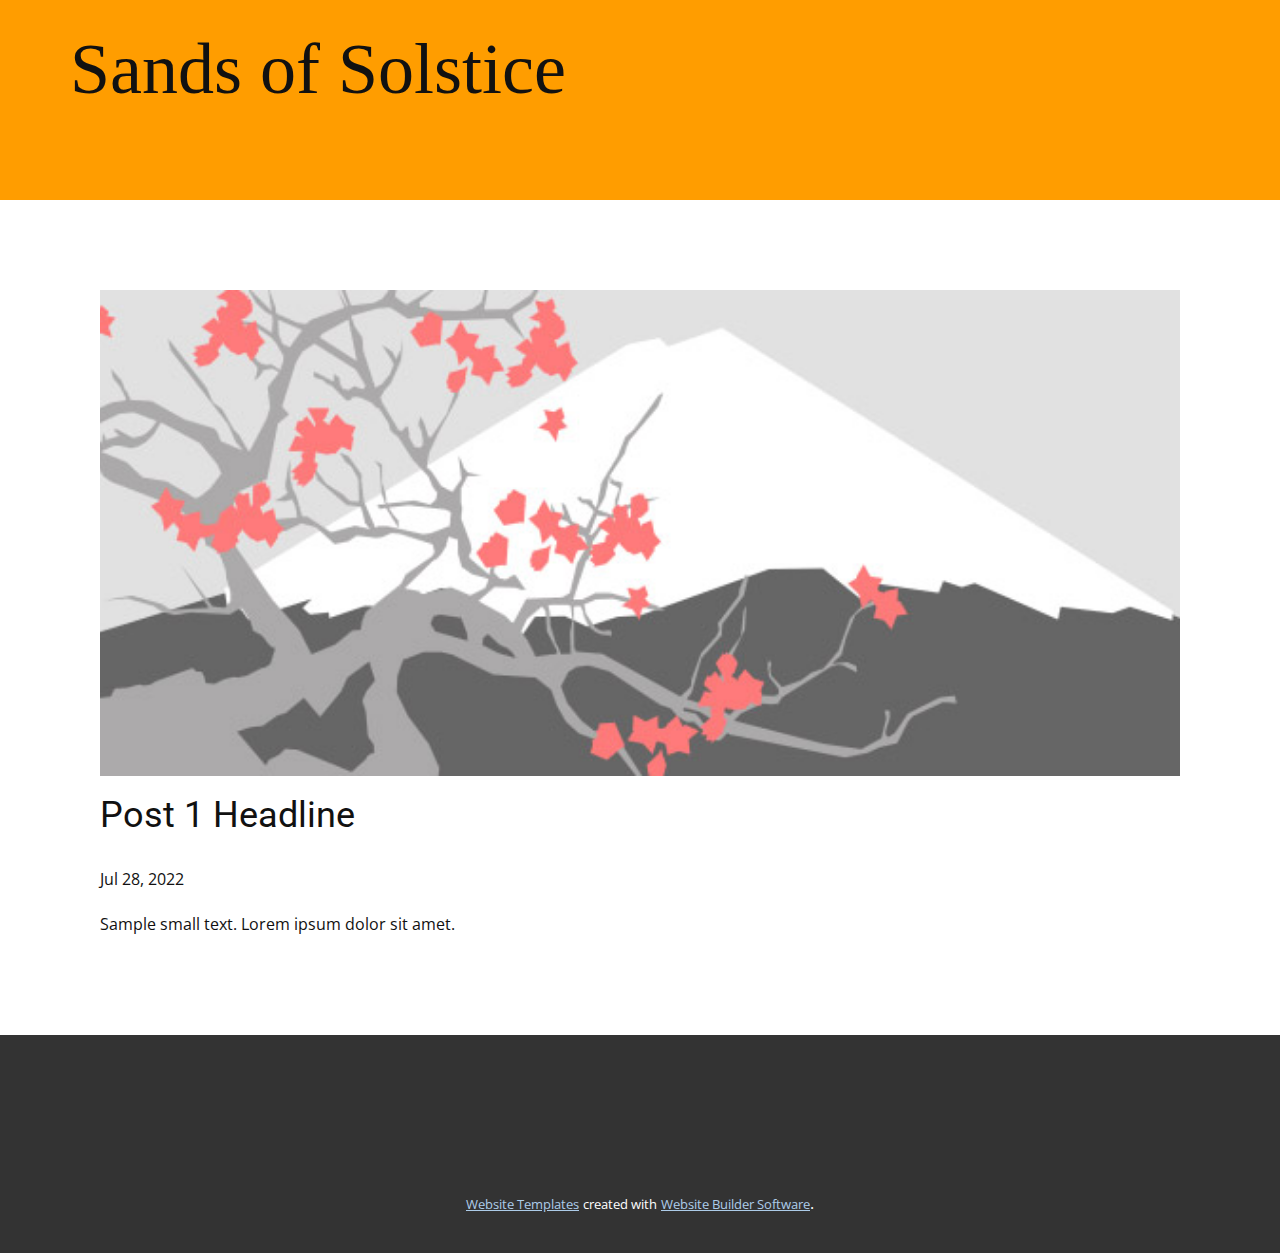
<file: blog/post.html>
<!doctype html>
<html style="font-size: 16px;" lang="en"><head>
    <meta name="viewport" content="width=device-width, initial-scale=1.0">
    <meta charset="utf-8">
    <meta name="keywords" content="Post 1 Headline">
    <meta name="description" content="">
    <title>Post 1 Headline</title>
    <link rel="stylesheet" href="../nicepage.css" media="screen">
<link rel="stylesheet" href="../Post-Template.css" media="screen">
    <script class="u-script" type="text/javascript" src="../jquery.js" "="" defer=""></script>
    <script class="u-script" type="text/javascript" src="../nicepage.js" "="" defer=""></script>
    <meta name="generator" content="Nicepage 4.15.8, nicepage.com">
    <link id="u-theme-google-font" rel="stylesheet" href="https://fonts.googleapis.com/css?family=Roboto:100,100i,300,300i,400,400i,500,500i,700,700i,900,900i|Open+Sans:300,300i,400,400i,500,500i,600,600i,700,700i,800,800i">
    <link id="u-page-google-font" rel="stylesheet" href="https://fonts.googleapis.com/css?family=Alatsi:400">
    
    
    <script type="application/ld+json">{
		"@context": "http://schema.org",
		"@type": "Organization",
		"name": ""
}</script>
    <meta name="theme-color" content="#478ac9">
  </head>
  <body class="u-body u-xl-mode" data-lang="en"><header class="u-clearfix u-custom-color-1 u-header u-header" id="sec-84dc"><div class="u-clearfix u-sheet u-sheet-1">
        <nav class="u-menu u-menu-one-level u-offcanvas u-menu-1">
          <div class="menu-collapse" style="font-size: 1rem; letter-spacing: 0px;">
            <a class="u-button-style u-custom-left-right-menu-spacing u-custom-padding-bottom u-custom-top-bottom-menu-spacing u-nav-link u-text-active-palette-1-base u-text-hover-palette-2-base" href="#">
              <svg class="u-svg-link" viewBox="0 0 24 24"><use xmlns:xlink="http://www.w3.org/1999/xlink" xlink:href="#menu-hamburger"></use></svg>
              <svg class="u-svg-content" version="1.1" id="menu-hamburger" viewBox="0 0 16 16" x="0px" y="0px" xmlns:xlink="http://www.w3.org/1999/xlink" xmlns="http://www.w3.org/2000/svg"><g><rect y="1" width="16" height="2"></rect><rect y="7" width="16" height="2"></rect><rect y="13" width="16" height="2"></rect>
</g></svg>
            </a>
          </div>
          <div class="u-custom-menu u-nav-container">
            <ul class="u-nav u-unstyled u-nav-1"><li class="u-nav-item"><a class="u-button-style u-nav-link u-text-active-palette-1-base u-text-hover-palette-2-base" href="../Home.html" style="padding: 10px 20px;">Home</a>
</li><li class="u-nav-item"><a class="u-button-style u-nav-link u-text-active-palette-1-base u-text-hover-palette-2-base" href="../Contact.html" style="padding: 10px 20px;">Contact</a>
</li></ul>
          </div>
          <div class="u-custom-menu u-nav-container-collapse">
            <div class="u-black u-container-style u-inner-container-layout u-opacity u-opacity-95 u-sidenav">
              <div class="u-inner-container-layout u-sidenav-overflow">
                <div class="u-menu-close"></div>
                <ul class="u-align-center u-nav u-popupmenu-items u-unstyled u-nav-2"><li class="u-nav-item"><a class="u-button-style u-nav-link" href="../Home.html">Home</a>
</li><li class="u-nav-item"><a class="u-button-style u-nav-link" href="../Contact.html">Contact</a>
</li></ul>
              </div>
            </div>
            <div class="u-black u-menu-overlay u-opacity u-opacity-70"></div>
          </div>
        </nav>
        <h1 class="u-custom-font u-text u-text-1">
          <span style="font-size: 4.5rem;" class="u-text-body-color">Sands of Solstice</span>
          <br>
        </h1>
      </div></header>
    <section class="u-align-center u-clearfix u-section-1" id="sec-989d">
      <div class="u-clearfix u-sheet u-valign-middle-md u-valign-middle-sm u-valign-middle-xs u-sheet-1"><!--post_details--><!--post_details_options_json--><!--{"source":""}--><!--/post_details_options_json--><!--blog_post-->
        <div class="u-container-style u-expanded-width u-post-details u-post-details-1">
          <div class="u-container-layout u-valign-middle u-container-layout-1"><!--blog_post_image-->
            <img alt="" class="u-blog-control u-expanded-width u-image u-image-default u-image-1" src="[data-uri]"><!--/blog_post_image--><!--blog_post_header-->
            <h2 class="u-blog-control u-text u-text-1">Post 1 Headline</h2><!--/blog_post_header--><!--blog_post_metadata-->
            <div class="u-blog-control u-metadata u-metadata-1"><!--blog_post_metadata_date-->
              <span class="u-meta-date u-meta-icon">Jul 28, 2022</span><!--/blog_post_metadata_date--><!--blog_post_metadata_category-->
              <!--/blog_post_metadata_category--><!--blog_post_metadata_comments-->
              <!--/blog_post_metadata_comments-->
            </div><!--/blog_post_metadata--><!--blog_post_content-->
            <div class="u-align-justify u-blog-control u-post-content u-text u-text-2 fr-view">
  Sample small text. Lorem ipsum dolor sit amet.
  </div><!--/blog_post_content-->
          </div>
        </div><!--/blog_post--><!--/post_details-->
      </div>
    </section>
    
    
    <footer class="u-align-center u-clearfix u-footer u-grey-80 u-footer" id="sec-39b5"><div class="u-align-left u-clearfix u-sheet u-sheet-1"></div></footer>
    <section class="u-backlink u-clearfix u-grey-80">
      <a class="u-link" href="https://nicepage.com/website-templates" target="_blank">
        <span>Website Templates</span>
      </a>
      <p class="u-text">
        <span>created with</span>
      </p>
      <a class="u-link" href="" target="_blank">
        <span>Website Builder Software</span>
      </a>. 
    </section>
  
</body></html>
</file>
